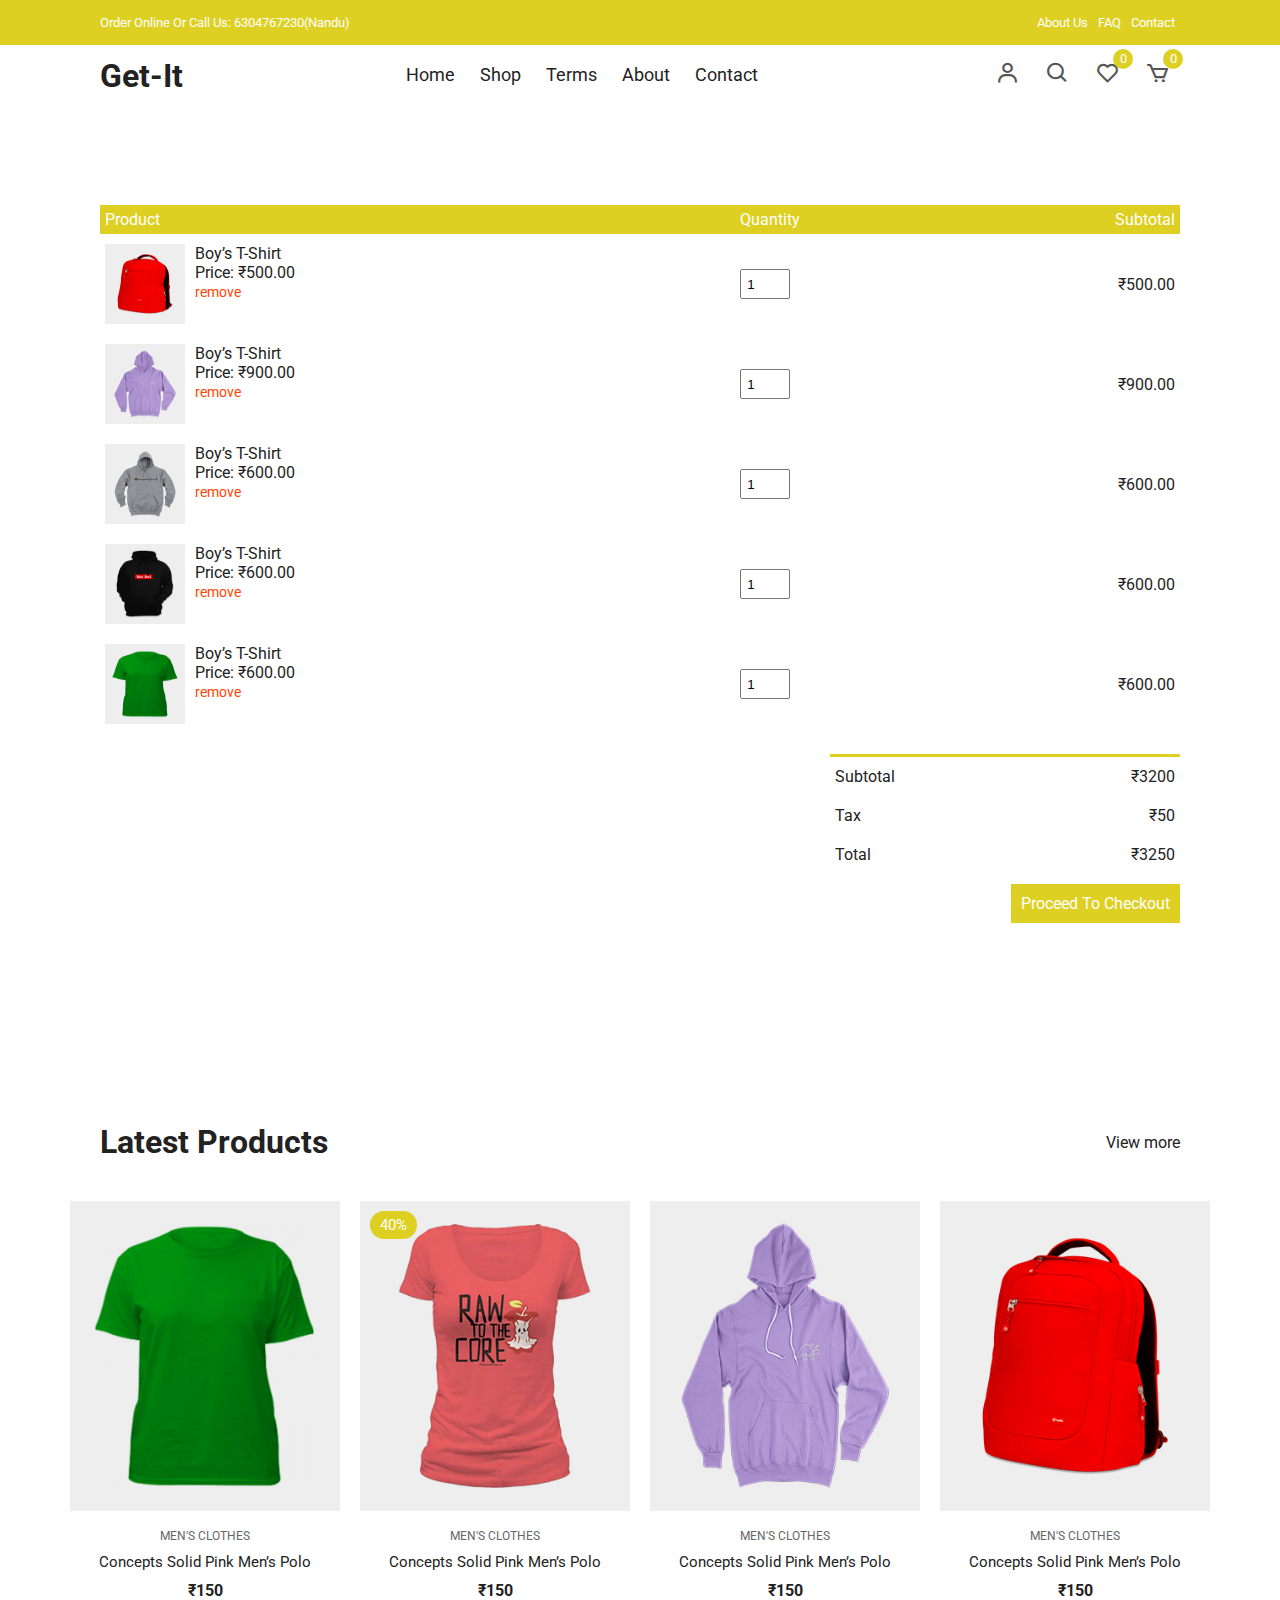
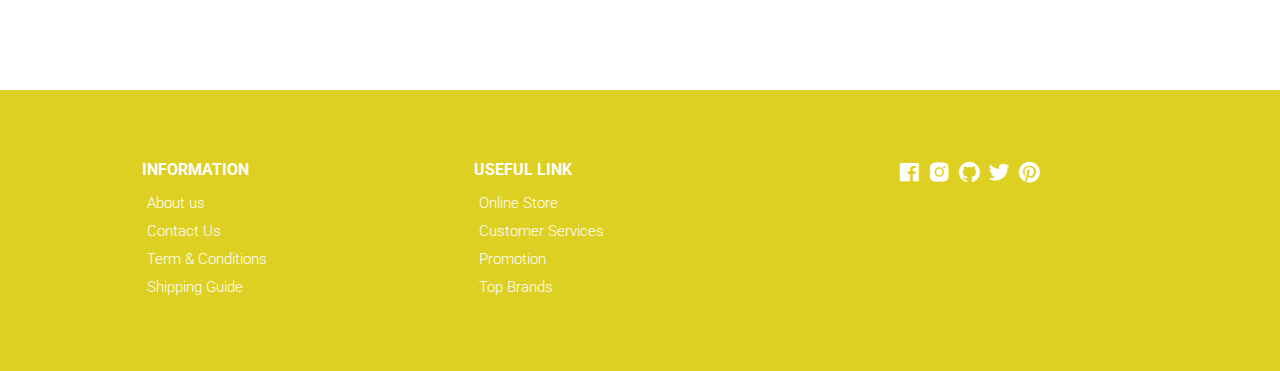
<file: cart.html>
<!DOCTYPE html>
<html lang="en">
  <head>
    <meta charset="UTF-8" />
    <meta name="viewport" content="width=device-width, initial-scale=1.0" />
    <!-- Box icons -->
    <link
      rel="stylesheet"
      href="https://cdn.jsdelivr.net/npm/boxicons@latest/css/boxicons.min.css"
    />
    <!-- Custom StyleSheet -->
    <link rel="stylesheet" href="./css/styles.css" />
    <title>Your Cart</title>
  </head>
  <body>
    <!-- Navigation -->
    <div class="top-nav">
      <div class="container d-flex">
        <p>Order Online Or Call Us: 6304767230(Nandu)</p>
        <ul class="d-flex">
          <li><a href="#">About Us</a></li>
          <li><a href="#">FAQ</a></li>
          <li><a href="#">Contact</a></li>
        </ul>
      </div>
    </div>
    <div class="navigation">
      <div class="nav-center container d-flex">
        <a href="index.html" class="logo"><h1>Get-It</h1></a>

        <ul class="nav-list d-flex">
          <li class="nav-item">
            <a href="/" class="nav-link">Home</a>
          </li>
          <li class="nav-item">
            <a href="product.html" class="nav-link">Shop</a>
          </li>
          <li class="nav-item">
            <a href="#terms" class="nav-link">Terms</a>
          </li>
          <li class="nav-item">
            <a href="#about" class="nav-link">About</a>
          </li>
          <li class="nav-item">
            <a href="#contact" class="nav-link">Contact</a>
          </li>
          <li class="icons d-flex">
            <a href="login.html" class="icon">
              <i class="bx bx-user"></i>
            </a>
            <div class="icon">
              <i class="bx bx-search"></i>
            </div>
            <div class="icon">
              <i class="bx bx-heart"></i>
              <span class="d-flex">0</span>
            </div>
            <a href="cart.html" class="icon">
              <i class="bx bx-cart"></i>
              <span class="d-flex">0</span>
            </a>
          </li>
        </ul>

        <div class="icons d-flex">
          <a href="login.html" class="icon">
            <i class="bx bx-user"></i>
          </a>
          <div class="icon">
            <i class="bx bx-search"></i>
          </div>
          <div class="icon">
            <i class="bx bx-heart"></i>
            <span class="d-flex">0</span>
          </div>
          <a href="cart.html" class="icon">
            <i class="bx bx-cart"></i>
            <span class="d-flex">0</span>
          </a>
        </div>

        <div class="hamburger">
          <i class="bx bx-menu-alt-left"></i>
        </div>
      </div>
    </div>

    <!-- Cart Items -->
    <div class="container cart">
      <table>
        <tr>
          <th>Product</th>
          <th>Quantity</th>
          <th>Subtotal</th>
        </tr>
        <tr>
          <td>
            <div class="cart-info">
              <img src="./images/product-2.jpg" alt="" />
              <div>
                <p>Boy’s T-Shirt</p>
                <span>Price: ₹500.00</span> <br />
                <a href="#">remove</a>
              </div>
            </div>
          </td>
          <td><input type="number" value="1" min="1" /></td>
          <td>₹500.00</td>
        </tr>
        <tr>
          <td>
            <div class="cart-info">
              <img src="./images/product-3.jpg" alt="" />
              <div>
                <p>Boy’s T-Shirt</p>
                <span>Price: ₹900.00</span> <br />
                <a href="#">remove</a>
              </div>
            </div>
          </td>
          <td><input type="number" value="1" min="1" /></td>
          <td>₹900.00</td>
        </tr>
        <tr>
          <td>
            <div class="cart-info">
              <img src="./images/product-4.jpg" alt="" />
              <div>
                <p>Boy’s T-Shirt</p>
                <span>Price: ₹600.00</span> <br />
                <a href="#">remove</a>
              </div>
            </div>
          </td>
          <td><input type="number" value="1" min="1" /></td>
          <td>₹600.00</td>
        </tr>
        <tr>
          <td>
            <div class="cart-info">
              <img src="./images/product-5.jpg" alt="" />
              <div>
                <p>Boy’s T-Shirt</p>
                <span>Price: ₹600.00</span> <br />
                <a href="#">remove</a>
              </div>
            </div>
          </td>
          <td><input type="number" value="1" min="1" /></td>
          <td>₹600.00</td>
        </tr>
        <tr>
          <td>
            <div class="cart-info">
              <img src="./images/product-6.jpg" alt="" />
              <div>
                <p>Boy’s T-Shirt</p>
                <span>Price: ₹600.00</span> <br />
                <a href="#">remove</a>
              </div>
            </div>
          </td>
          <td><input type="number" value="1" min="1" /></td>
          <td>₹600.00</td>
        </tr>
      </table>
      <div class="total-price">
        <table>
          <tr>
            <td>Subtotal</td>
            <td>₹3200</td>
          </tr>
          <tr>
            <td>Tax</td>
            <td>₹50</td>
          </tr>
          <tr>
            <td>Total</td>
            <td>₹3250</td>
          </tr>
        </table>
        <a href="#" class="checkout btn">Proceed To Checkout</a>
      </div>
    </div>

    <!-- Latest Products -->
    <section class="section featured">
      <div class="top container">
        <h1>Latest Products</h1>
        <a href="#" class="view-more">View more</a>
      </div>
      <div class="product-center container">
        <div class="product-item">
          <div class="overlay">
            <a href="" class="product-thumb">
              <img src="./images/product-6.jpg" alt="" />
            </a>
          </div>
          <div class="product-info">
            <span>MEN'S CLOTHES</span>
            <a href="">Concepts Solid Pink Men’s Polo</a>
            <h4>₹150</h4>
          </div>
          <ul class="icons">
            <li><i class="bx bx-heart"></i></li>
            <li><i class="bx bx-search"></i></li>
            <li><i class="bx bx-cart"></i></li>
          </ul>
        </div>
        <div class="product-item">
          <div class="overlay">
            <a href="" class="product-thumb">
              <img src="./images/product-1.jpg" alt="" />
            </a>
            <span class="discount">40%</span>
          </div>
          <div class="product-info">
            <span>MEN'S CLOTHES</span>
            <a href="">Concepts Solid Pink Men’s Polo</a>
            <h4>₹150</h4>
          </div>
          <ul class="icons">
            <li><i class="bx bx-heart"></i></li>
            <li><i class="bx bx-search"></i></li>
            <li><i class="bx bx-cart"></i></li>
          </ul>
        </div>
        <div class="product-item">
          <div class="overlay">
            <a href="" class="product-thumb">
              <img src="./images/product-3.jpg" alt="" />
            </a>
          </div>
          <div class="product-info">
            <span>MEN'S CLOTHES</span>
            <a href="">Concepts Solid Pink Men’s Polo</a>
            <h4>₹150</h4>
          </div>
          <ul class="icons">
            <li><i class="bx bx-heart"></i></li>
            <li><i class="bx bx-search"></i></li>
            <li><i class="bx bx-cart"></i></li>
          </ul>
        </div>
        <div class="product-item">
          <div class="overlay">
            <a href="" class="product-thumb">
              <img src="./images/product-2.jpg" alt="" />
            </a>
          </div>
          <div class="product-info">
            <span>MEN'S CLOTHES</span>
            <a href="">Concepts Solid Pink Men’s Polo</a>
            <h4>₹150</h4>
          </div>
          <ul class="icons">
            <li><i class="bx bx-heart"></i></li>
            <li><i class="bx bx-search"></i></li>
            <li><i class="bx bx-cart"></i></li>
          </ul>
        </div>
      </div>
    </section>

    <!-- Footer -->
    <footer class="footer">
      <div class="row">
        <div class="col d-flex">
          <h4>INFORMATION</h4>
          <a href="">About us</a>
          <a href="">Contact Us</a>
          <a href="">Term & Conditions</a>
          <a href="">Shipping Guide</a>
        </div>
        <div class="col d-flex">
          <h4>USEFUL LINK</h4>
          <a href="">Online Store</a>
          <a href="">Customer Services</a>
          <a href="">Promotion</a>
          <a href="">Top Brands</a>
        </div>
        <div class="col d-flex">
          <span><i class="bx bxl-facebook-square"></i></span>
          <span><i class="bx bxl-instagram-alt"></i></span>
          <span><i class="bx bxl-github"></i></span>
          <span><i class="bx bxl-twitter"></i></span>
          <span><i class="bx bxl-pinterest"></i></span>
        </div>
      </div>
    </footer>

    <!-- Custom Script -->
    <script src="./js/index.js"></script>
  </body>
</html>
</file>
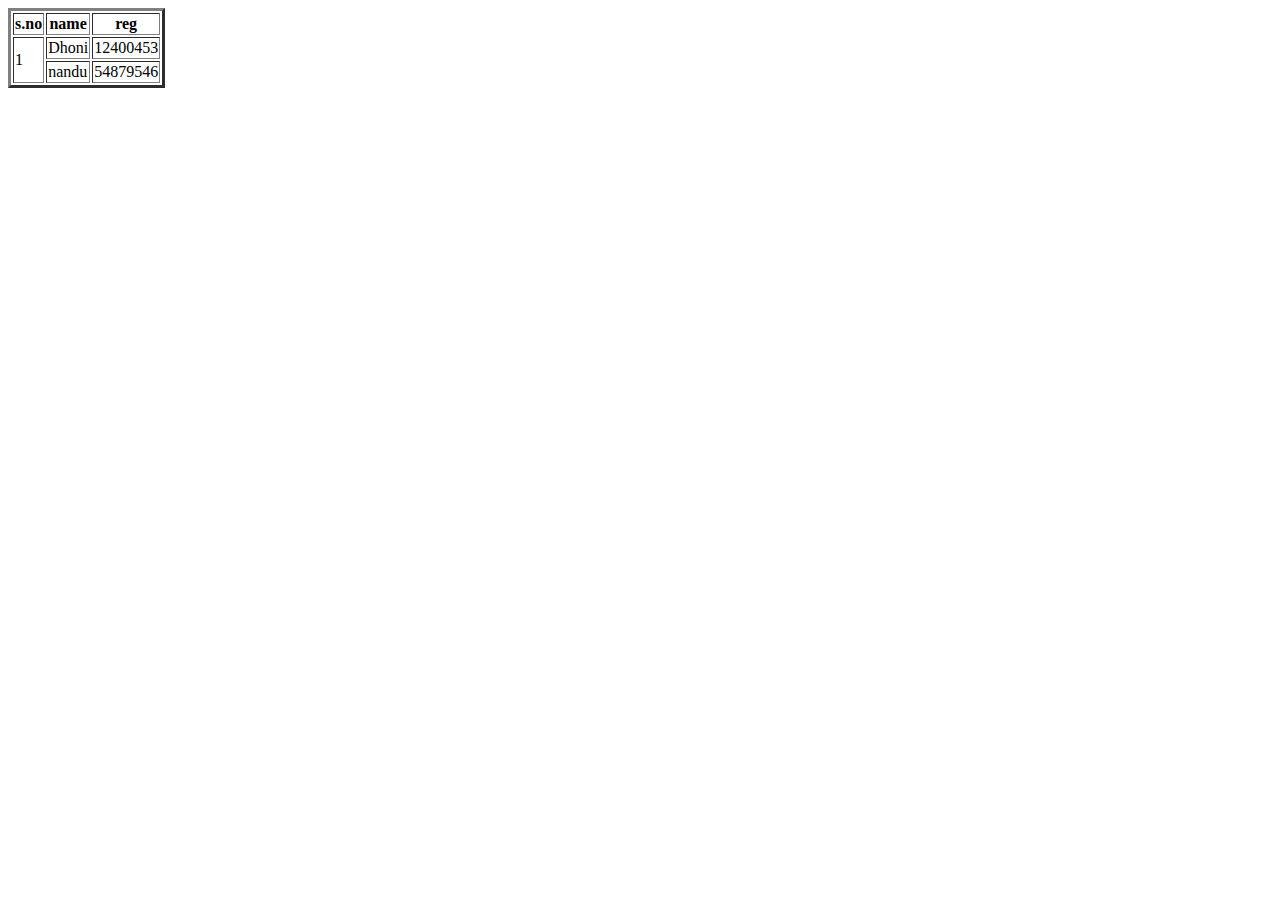
<file: hello.html>
<!DOCTYPE html>
<html lang="en">
<head>
    <meta charset="UTF-8">
    <meta name="viewport" content="width=device-width, initial-scale=1.0">
    <title>Document</title>
</head>
<body>
    <table border="3">
        <tr>
            <th>
                s.no
            </th>
            <th>
                name
            </th>
            <th>
                reg
            </th>
        </tr>
        <tr>
            <td rowspan="2">
                1
            </td>
            <td>
                Dhoni
            </td>
            <td>
                12400453
            </td>
        </tr>
        <tr>
            
            <td>
                nandu
            </td>
            <td>
                54879546
            </td>
        </tr>
    </table>
</body>
</html>
</file>
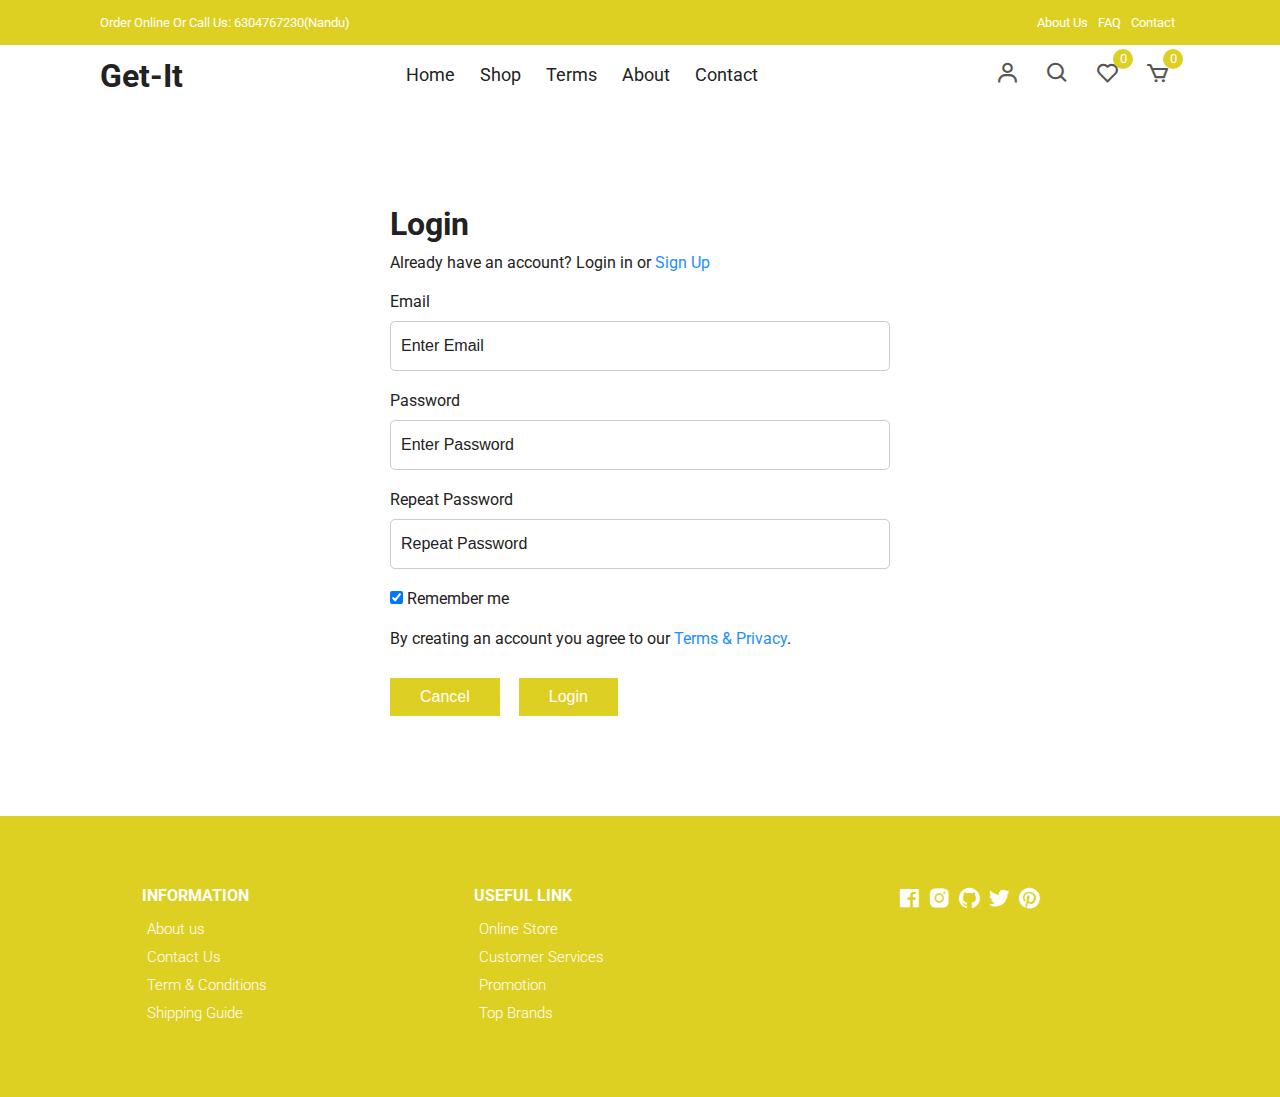
<file: login.html>
<!DOCTYPE html>
<html lang="en">
  <head>
    <meta charset="UTF-8" />
    <meta name="viewport" content="width=device-width, initial-scale=1.0" />
    <!-- Box icons -->
    <link
      rel="stylesheet"
      href="https://cdn.jsdelivr.net/npm/boxicons@latest/css/boxicons.min.css"
    />
    <!-- Custom StyleSheet -->
    <link rel="stylesheet" href="./css/styles.css" />
    <title>Login</title>
  </head>
  <body>
    <!-- Navigation -->
    <div class="top-nav">
      <div class="container d-flex">
        <p>Order Online Or Call Us: 6304767230(Nandu)</p>
        <ul class="d-flex">
          <li><a href="#">About Us</a></li>
          <li><a href="#">FAQ</a></li>
          <li><a href="#">Contact</a></li>
        </ul>
      </div>
    </div>
    <div class="navigation">
      <div class="nav-center container d-flex">
        <a href="index.html" class="logo"><h1>Get-It</h1></a>

        <ul class="nav-list d-flex">
          <li class="nav-item">
            <a href="/" class="nav-link">Home</a>
          </li>
          <li class="nav-item">
            <a href="product.html" class="nav-link">Shop</a>
          </li>
          <li class="nav-item">
            <a href="#terms" class="nav-link">Terms</a>
          </li>
          <li class="nav-item">
            <a href="#about" class="nav-link">About</a>
          </li>
          <li class="nav-item">
            <a href="#contact" class="nav-link">Contact</a>
          </li>
          <li class="icons d-flex">
            <a href="login.html" class="icon">
              <i class="bx bx-user"></i>
            </a>
            <div class="icon">
              <i class="bx bx-search"></i>
            </div>
            <div class="icon">
              <i class="bx bx-heart"></i>
              <span class="d-flex">0</span>
            </div>
            <a href="cart.html" class="icon">
              <i class="bx bx-cart"></i>
              <span class="d-flex">0</span>
            </a>
          </li>
        </ul>

        <div class="icons d-flex">
          <a href="login.html" class="icon">
            <i class="bx bx-user"></i>
          </a>
          <div class="icon">
            <i class="bx bx-search"></i>
          </div>
          <div class="icon">
            <i class="bx bx-heart"></i>
            <span class="d-flex">0</span>
          </div>
          <a href="cart.html" class="icon">
            <i class="bx bx-cart"></i>
            <span class="d-flex">0</span>
          </a>
        </div>

        <div class="hamburger">
          <i class="bx bx-menu-alt-left"></i>
        </div>
      </div>
    </div>
    <!-- Login -->
    <div class="container">
      <div class="login-form">
        <form action="">
          <h1>Login</h1>
          <p>
            Already have an account? Login in or
            <a href="signup.html">Sign Up</a>
          </p>

          <label for="email">Email</label>
          <input type="text" placeholder="Enter Email" name="email" required />

          <label for="psw">Password</label>
          <input
            type="password"
            placeholder="Enter Password"
            name="psw"
            required
          />

          <label for="psw-repeat">Repeat Password</label>
          <input
            type="password"
            placeholder="Repeat Password"
            name="psw-repeat"
            required
          />

          <label>
            <input
              type="checkbox"
              checked="checked"
              name="remember"
              style="margin-bottom: 15px"
            />
            Remember me
          </label>

          <p>
            By creating an account you agree to our
            <a href="#">Terms & Privacy</a>.
          </p>

          <div class="buttons">
            <button type="button" class="cancelbtn">Cancel</button>
            <button type="submit" class="signupbtn">Login</button>
          </div>
        </form>
      </div>
    </div>

    <!-- Footer -->
    <footer class="footer">
      <div class="row">
        <div class="col d-flex">
          <h4>INFORMATION</h4>
          <a href="">About us</a>
          <a href="">Contact Us</a>
          <a href="">Term & Conditions</a>
          <a href="">Shipping Guide</a>
        </div>
        <div class="col d-flex">
          <h4>USEFUL LINK</h4>
          <a href="">Online Store</a>
          <a href="">Customer Services</a>
          <a href="">Promotion</a>
          <a href="">Top Brands</a>
        </div>
        <div class="col d-flex">
          <span><i class="bx bxl-facebook-square"></i></span>
          <span><i class="bx bxl-instagram-alt"></i></span>
          <span><i class="bx bxl-github"></i></span>
          <span><i class="bx bxl-twitter"></i></span>
          <span><i class="bx bxl-pinterest"></i></span>
        </div>
      </div>
    </footer>

    <!-- Custom Script -->
    <script src="./js/index.js"></script>
  </body>
</html>
</file>
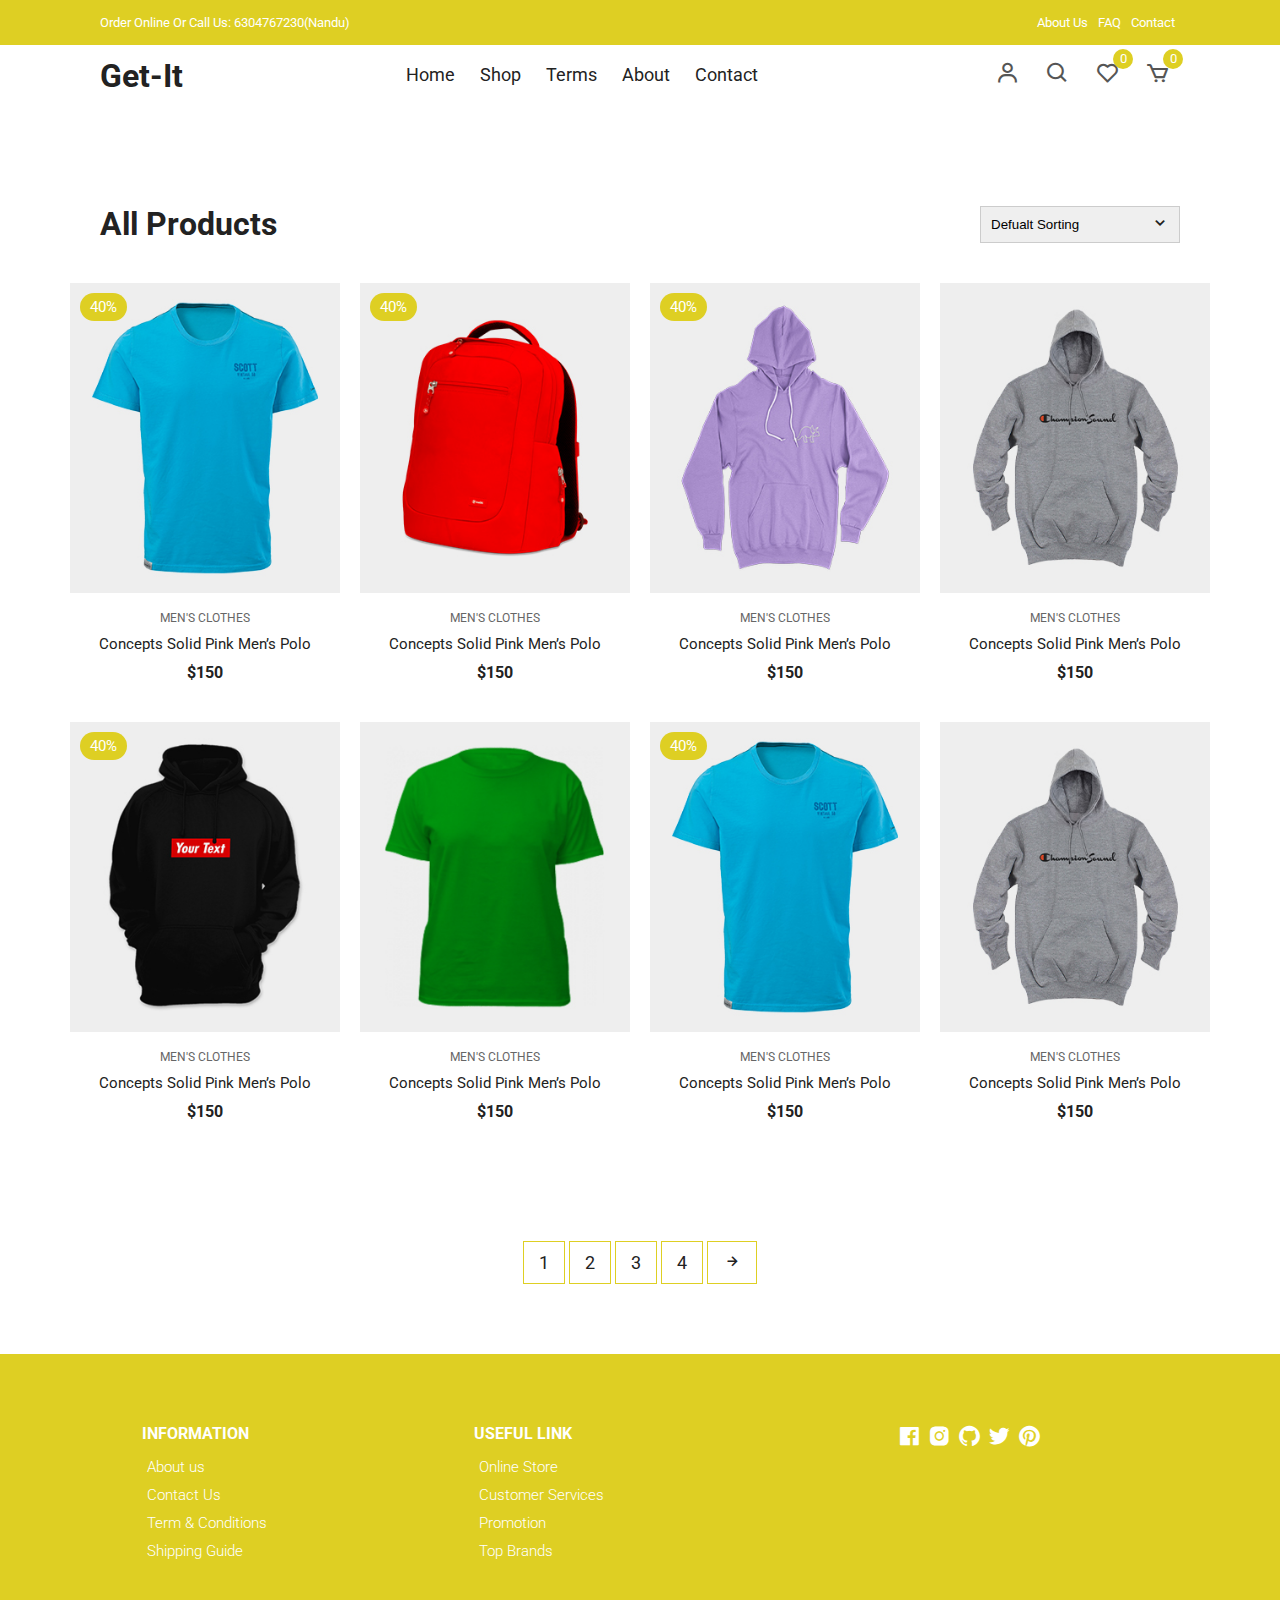
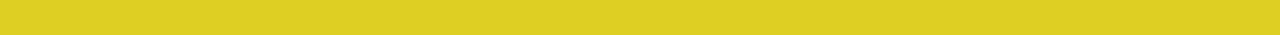
<file: product.html>
<!DOCTYPE html>
<html lang="en">
  <head>
    <meta charset="UTF-8" />
    <meta name="viewport" content="width=device-width, initial-scale=1.0" />
    <!-- Box icons -->
    <link
      rel="stylesheet"
      href="https://cdn.jsdelivr.net/npm/boxicons@latest/css/boxicons.min.css"
    />
    <!-- Custom StyleSheet -->
    <link rel="stylesheet" href="./css/styles.css" />
    <title>Boy’s T-Shirt</title>
  </head>

  <body>
    <!-- Navigation -->
    <div class="top-nav">
      <div class="container d-flex">
        <p>Order Online Or Call Us: 6304767230(Nandu)</p>
        <ul class="d-flex">
          <li><a href="#">About Us</a></li>
          <li><a href="#">FAQ</a></li>
          <li><a href="#">Contact</a></li>
        </ul>
      </div>
    </div>
    <div class="navigation">
      <div class="nav-center container d-flex">
        <a href="index.html" class="logo"><h1>Get-It</h1></a>

        <ul class="nav-list d-flex">
          <li class="nav-item">
            <a href="/" class="nav-link">Home</a>
          </li>
          <li class="nav-item">
            <a href="product.html" class="nav-link">Shop</a>
          </li>
          <li class="nav-item">
            <a href="#terms" class="nav-link">Terms</a>
          </li>
          <li class="nav-item">
            <a href="#about" class="nav-link">About</a>
          </li>
          <li class="nav-item">
            <a href="#contact" class="nav-link">Contact</a>
          </li>
          <li class="icons d-flex">
            <a href="login.html" class="icon">
              <i class="bx bx-user"></i>
            </a>
            <div class="icon">
              <i class="bx bx-search"></i>
            </div>
            <div class="icon">
              <i class="bx bx-heart"></i>
              <span class="d-flex">0</span>
            </div>
            <a href="cart.html" class="icon">
              <i class="bx bx-cart"></i>
              <span class="d-flex">0</span>
            </a>
          </li>
        </ul>

        <div class="icons d-flex">
          <a href="login.html" class="icon">
            <i class="bx bx-user"></i>
          </a>
          <div class="icon">
            <i class="bx bx-search"></i>
          </div>
          <div class="icon">
            <i class="bx bx-heart"></i>
            <span class="d-flex">0</span>
          </div>
          <a href="cart.html" class="icon">
            <i class="bx bx-cart"></i>
            <span class="d-flex">0</span>
          </a>
        </div>

        <div class="hamburger">
          <i class="bx bx-menu-alt-left"></i>
        </div>
      </div>
    </div>

    <!-- All Products -->
    <section class="section all-products" id="products">
      <div class="top container">
        <h1>All Products</h1>
        <form>
          <select>
            <option value="1">Defualt Sorting</option>
            <option value="2">Sort By Price</option>
            <option value="3">Sort By Popularity</option>
            <option value="4">Sort By Sale</option>
            <option value="5">Sort By Rating</option>
          </select>
          <span><i class="bx bx-chevron-down"></i></span>
        </form>
      </div>
      <div class="product-center container">
        <div class="product-item">
          <div class="overlay">
            <a href="productDetails.html" class="product-thumb">
              <img src="./images/product-7.jpg" alt="" />
            </a>
            <span class="discount">40%</span>
          </div>
          <div class="product-info">
            <span>MEN'S CLOTHES</span>
            <a href="productDetails.html">Concepts Solid Pink Men’s Polo</a>
            <h4>$150</h4>
          </div>
          <ul class="icons">
            <li><i class="bx bx-heart"></i></li>
            <li><i class="bx bx-search"></i></li>
            <li><i class="bx bx-cart"></i></li>
          </ul>
        </div>
        <div class="product-item">
          <div class="overlay">
            <a href="" class="product-thumb">
              <img src="./images/product-2.jpg" alt="" />
            </a>
            <span class="discount">40%</span>
          </div>
          <div class="product-info">
            <span>MEN'S CLOTHES</span>
            <a href="">Concepts Solid Pink Men’s Polo</a>
            <h4>$150</h4>
          </div>
          <ul class="icons">
            <li><i class="bx bx-heart"></i></li>
            <li><i class="bx bx-search"></i></li>
            <li><i class="bx bx-cart"></i></li>
          </ul>
        </div>
        <div class="product-item">
          <div class="overlay">
            <a href="" class="product-thumb">
              <img src="./images/product-3.jpg" alt="" />
            </a>
            <span class="discount">40%</span>
          </div>
          <div class="product-info">
            <span>MEN'S CLOTHES</span>
            <a href="">Concepts Solid Pink Men’s Polo</a>
            <h4>$150</h4>
          </div>
          <ul class="icons">
            <li><i class="bx bx-heart"></i></li>
            <li><i class="bx bx-search"></i></li>
            <li><i class="bx bx-cart"></i></li>
          </ul>
        </div>
        <div class="product-item">
          <div class="overlay">
            <a href="" class="product-thumb">
              <img src="./images/product-4.jpg" alt="" />
            </a>
          </div>
          <div class="product-info">
            <span>MEN'S CLOTHES</span>
            <a href="">Concepts Solid Pink Men’s Polo</a>
            <h4>$150</h4>
          </div>
          <ul class="icons">
            <li><i class="bx bx-heart"></i></li>
            <li><i class="bx bx-search"></i></li>
            <li><i class="bx bx-cart"></i></li>
          </ul>
        </div>
        <div class="product-item">
          <div class="overlay">
            <a href="" class="product-thumb">
              <img src="./images/product-5.jpg" alt="" />
            </a>
            <span class="discount">40%</span>
          </div>
          <div class="product-info">
            <span>MEN'S CLOTHES</span>
            <a href="">Concepts Solid Pink Men’s Polo</a>
            <h4>$150</h4>
          </div>
          <ul class="icons">
            <li><i class="bx bx-heart"></i></li>
            <li><i class="bx bx-search"></i></li>
            <li><i class="bx bx-cart"></i></li>
          </ul>
        </div>
        <div class="product-item">
          <div class="overlay">
            <a href="" class="product-thumb">
              <img src="./images/product-6.jpg" alt="" />
            </a>
          </div>
          <div class="product-info">
            <span>MEN'S CLOTHES</span>
            <a href="">Concepts Solid Pink Men’s Polo</a>
            <h4>$150</h4>
          </div>
          <ul class="icons">
            <li><i class="bx bx-heart"></i></li>
            <li><i class="bx bx-search"></i></li>
            <li><i class="bx bx-cart"></i></li>
          </ul>
        </div>
        <div class="product-item">
          <div class="overlay">
            <a href="" class="product-thumb">
              <img src="./images/product-7.jpg" alt="" />
            </a>
            <span class="discount">40%</span>
          </div>
          <div class="product-info">
            <span>MEN'S CLOTHES</span>
            <a href="">Concepts Solid Pink Men’s Polo</a>
            <h4>$150</h4>
          </div>
          <ul class="icons">
            <li><i class="bx bx-heart"></i></li>
            <li><i class="bx bx-search"></i></li>
            <li><i class="bx bx-cart"></i></li>
          </ul>
        </div>
        <div class="product-item">
          <div class="overlay">
            <a href="" class="product-thumb">
              <img src="./images/product-4.jpg" alt="" />
            </a>
          </div>
          <div class="product-info">
            <span>MEN'S CLOTHES</span>
            <a href="">Concepts Solid Pink Men’s Polo</a>
            <h4>$150</h4>
          </div>
          <ul class="icons">
            <li><i class="bx bx-heart"></i></li>
            <li><i class="bx bx-search"></i></li>
            <li><i class="bx bx-cart"></i></li>
          </ul>
        </div>
      </div>
    </section>
    <section class="pagination">
      <div class="container">
        <span>1</span> <span>2</span> <span>3</span> <span>4</span>
        <span><i class="bx bx-right-arrow-alt"></i></span>
      </div>
    </section>
    <!-- Footer -->
    <footer class="footer">
      <div class="row">
        <div class="col d-flex">
          <h4>INFORMATION</h4>
          <a href="">About us</a>
          <a href="">Contact Us</a>
          <a href="">Term & Conditions</a>
          <a href="">Shipping Guide</a>
        </div>
        <div class="col d-flex">
          <h4>USEFUL LINK</h4>
          <a href="">Online Store</a>
          <a href="">Customer Services</a>
          <a href="">Promotion</a>
          <a href="">Top Brands</a>
        </div>
        <div class="col d-flex">
          <span><i class="bx bxl-facebook-square"></i></span>
          <span><i class="bx bxl-instagram-alt"></i></span>
          <span><i class="bx bxl-github"></i></span>
          <span><i class="bx bxl-twitter"></i></span>
          <span><i class="bx bxl-pinterest"></i></span>
        </div>
      </div>
    </footer>
    <!-- Custom Script -->
    <script src="./js/index.js"></script>
  </body>
</html>
</file>
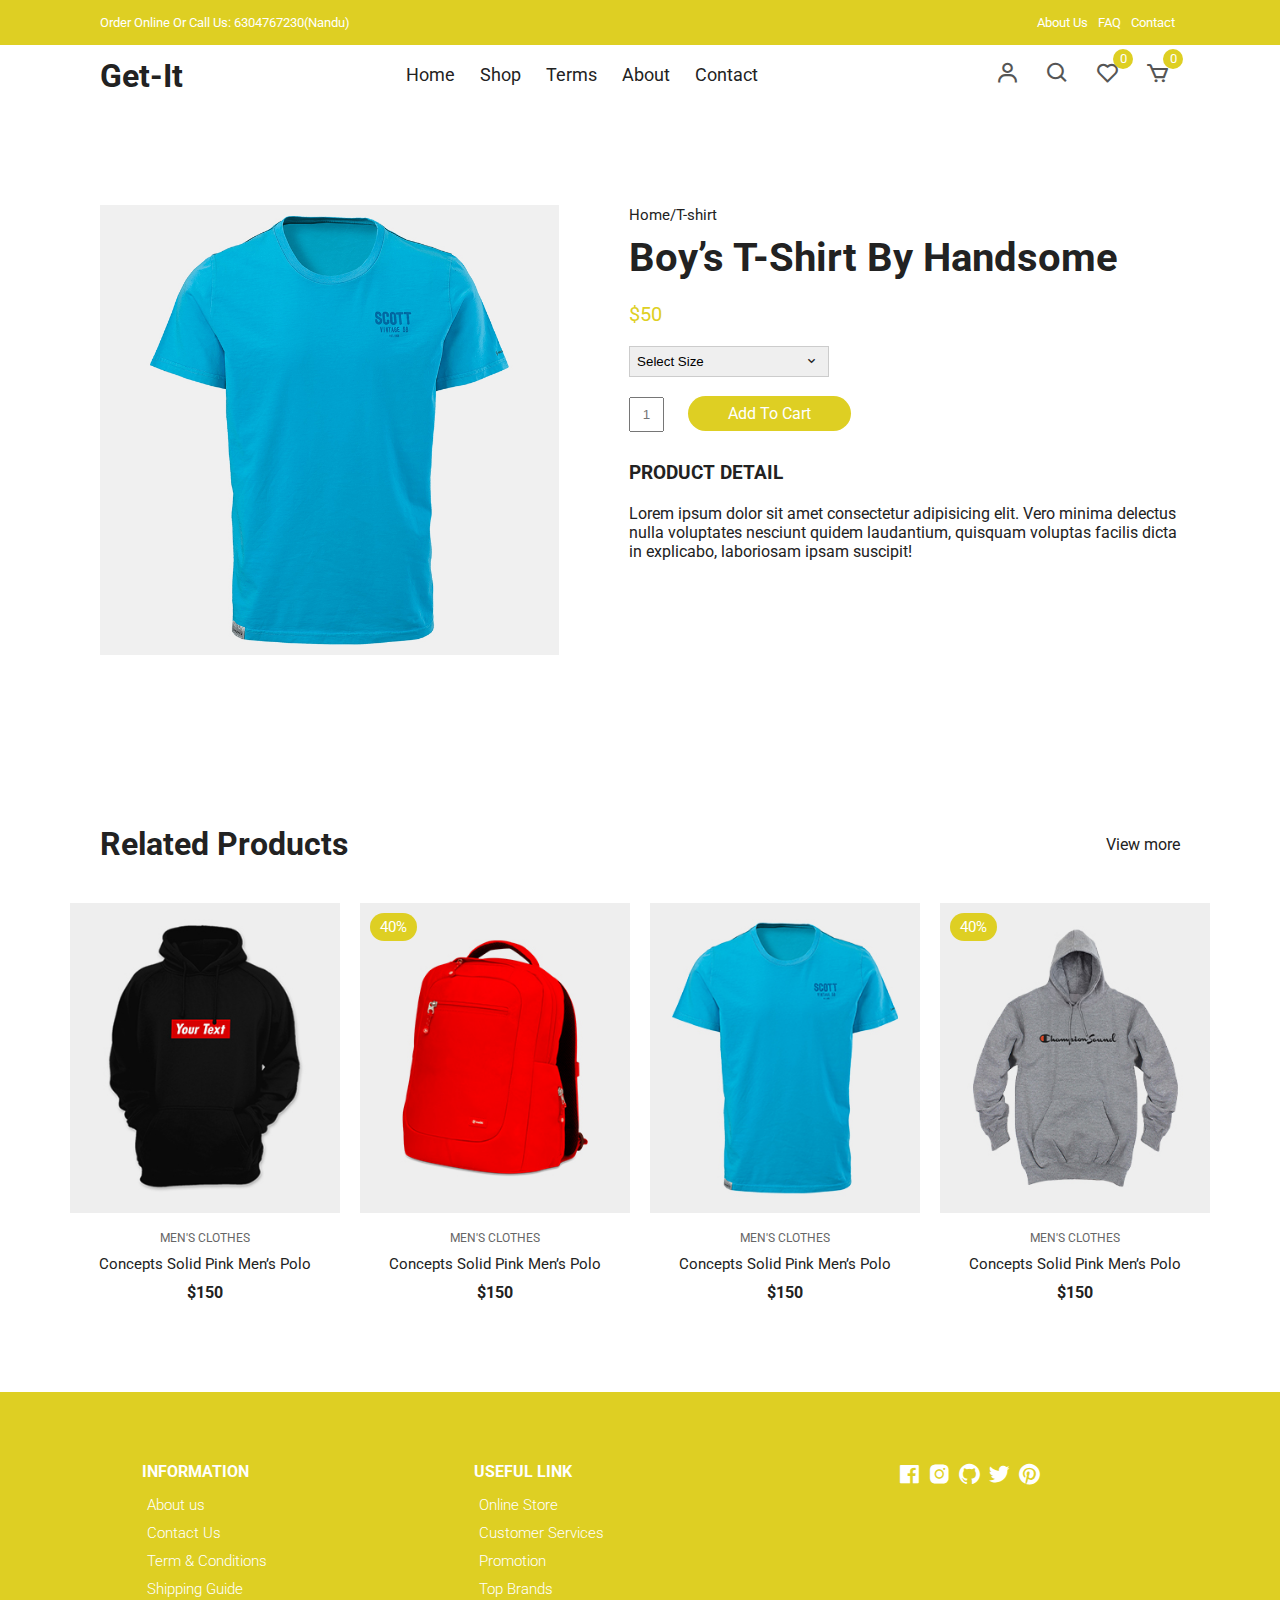
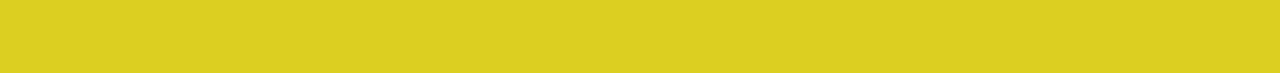
<file: productDetails.html>
<!DOCTYPE html>
<html lang="en">
  <head>
    <meta charset="UTF-8" />
    <meta name="viewport" content="width=device-width, initial-scale=1.0" />
    <!-- Box icons -->
    <link
      rel="stylesheet"
      href="https://cdn.jsdelivr.net/npm/boxicons@latest/css/boxicons.min.css"
    />
    <!-- Custom StyleSheet -->
    <link rel="stylesheet" href="./css/styles.css" />
    <title>Boy’s T-Shirt - Codevo</title>
  </head>

  <body>
    <!-- Navigation -->
    <div class="top-nav">
      <div class="container d-flex">
        <p>Order Online Or Call Us: 6304767230(Nandu)</p>
        <ul class="d-flex">
          <li><a href="#">About Us</a></li>
          <li><a href="#">FAQ</a></li>
          <li><a href="#">Contact</a></li>
        </ul>
      </div>
    </div>
    <div class="navigation">
      <div class="nav-center container d-flex">
        <a href="index.html" class="logo"><h1>Get-It</h1></a>

        <ul class="nav-list d-flex">
          <li class="nav-item">
            <a href="/" class="nav-link">Home</a>
          </li>
          <li class="nav-item">
            <a href="product.html" class="nav-link">Shop</a>
          </li>
          <li class="nav-item">
            <a href="#terms" class="nav-link">Terms</a>
          </li>
          <li class="nav-item">
            <a href="#about" class="nav-link">About</a>
          </li>
          <li class="nav-item">
            <a href="#contact" class="nav-link">Contact</a>
          </li>
          <li class="icons d-flex">
            <a href="login.html" class="icon">
              <i class="bx bx-user"></i>
            </a>
            <div class="icon">
              <i class="bx bx-search"></i>
            </div>
            <div class="icon">
              <i class="bx bx-heart"></i>
              <span class="d-flex">0</span>
            </div>
            <a href="cart.html" class="icon">
              <i class="bx bx-cart"></i>
              <span class="d-flex">0</span>
            </a>
          </li>
        </ul>

        <div class="icons d-flex">
          <a href="login.html" class="icon">
            <i class="bx bx-user"></i>
          </a>
          <div class="icon">
            <i class="bx bx-search"></i>
          </div>
          <div class="icon">
            <i class="bx bx-heart"></i>
            <span class="d-flex">0</span>
          </div>
          <a href="cart.html" class="icon">
            <i class="bx bx-cart"></i>
            <span class="d-flex">0</span>
          </a>
        </div>

        <div class="hamburger">
          <i class="bx bx-menu-alt-left"></i>
        </div>
      </div>
    </div>

    <!-- Product Details -->
    <section class="section product-detail">
      <div class="details container">
        <div class="left image-container">
          <div class="main">
            <img src="./images/product-8.jpg" id="zoom" alt="" />
          </div>
        </div>
        <div class="right">
          <span>Home/T-shirt</span>
          <h1>Boy’s T-Shirt By Handsome</h1>
          <div class="price">$50</div>
          <form>
            <div>
              <select>
                <option value="Select Size" selected disabled>
                  Select Size
                </option>
                <option value="1">32</option>
                <option value="2">42</option>
                <option value="3">52</option>
                <option value="4">62</option>
              </select>
              <span><i class="bx bx-chevron-down"></i></span>
            </div>
          </form>
          <form class="form">
            <input type="text" placeholder="1" />
            <a href="cart.html" class="addCart">Add To Cart</a>
          </form>
          <h3>Product Detail</h3>
          <p>
            Lorem ipsum dolor sit amet consectetur adipisicing elit. Vero minima
            delectus nulla voluptates nesciunt quidem laudantium, quisquam
            voluptas facilis dicta in explicabo, laboriosam ipsam suscipit!
          </p>
        </div>
      </div>
    </section>

    <!-- Related -->
    <section class="section featured">
      <div class="top container">
        <h1>Related Products</h1>
        <a href="#" class="view-more">View more</a>
      </div>
      <div class="product-center container">
        <div class="product-item">
          <div class="overlay">
            <a href="" class="product-thumb">
              <img src="./images/product-5.jpg" alt="" />
            </a>
          </div>
          <div class="product-info">
            <span>MEN'S CLOTHES</span>
            <a href="">Concepts Solid Pink Men’s Polo</a>
            <h4>$150</h4>
          </div>
          <ul class="icons">
            <li><i class="bx bx-heart"></i></li>
            <li><i class="bx bx-search"></i></li>
            <li><i class="bx bx-cart"></i></li>
          </ul>
        </div>
        <div class="product-item">
          <div class="overlay">
            <a href="" class="product-thumb">
              <img src="./images/product-2.jpg" alt="" />
            </a>
            <span class="discount">40%</span>
          </div>
          <div class="product-info">
            <span>MEN'S CLOTHES</span>
            <a href="">Concepts Solid Pink Men’s Polo</a>
            <h4>$150</h4>
          </div>
          <ul class="icons">
            <li><i class="bx bx-heart"></i></li>
            <li><i class="bx bx-search"></i></li>
            <li><i class="bx bx-cart"></i></li>
          </ul>
        </div>
        <div class="product-item">
          <div class="overlay">
            <a href="" class="product-thumb">
              <img src="./images/product-7.jpg" alt="" />
            </a>
          </div>
          <div class="product-info">
            <span>MEN'S CLOTHES</span>
            <a href="">Concepts Solid Pink Men’s Polo</a>
            <h4>$150</h4>
          </div>
          <ul class="icons">
            <li><i class="bx bx-heart"></i></li>
            <li><i class="bx bx-search"></i></li>
            <li><i class="bx bx-cart"></i></li>
          </ul>
        </div>
        <div class="product-item">
          <div class="overlay">
            <a href="" class="product-thumb">
              <img src="./images/product-4.jpg" alt="" />
            </a>
            <span class="discount">40%</span>
          </div>
          <div class="product-info">
            <span>MEN'S CLOTHES</span>
            <a href="">Concepts Solid Pink Men’s Polo</a>
            <h4>$150</h4>
          </div>
          <ul class="icons">
            <li><i class="bx bx-heart"></i></li>
            <li><i class="bx bx-search"></i></li>
            <li><i class="bx bx-cart"></i></li>
          </ul>
        </div>
      </div>
    </section>
    <!-- Footer -->
    <footer class="footer">
      <div class="row">
        <div class="col d-flex">
          <h4>INFORMATION</h4>
          <a href="">About us</a>
          <a href="">Contact Us</a>
          <a href="">Term & Conditions</a>
          <a href="">Shipping Guide</a>
        </div>
        <div class="col d-flex">
          <h4>USEFUL LINK</h4>
          <a href="">Online Store</a>
          <a href="">Customer Services</a>
          <a href="">Promotion</a>
          <a href="">Top Brands</a>
        </div>
        <div class="col d-flex">
          <span><i class="bx bxl-facebook-square"></i></span>
          <span><i class="bx bxl-instagram-alt"></i></span>
          <span><i class="bx bxl-github"></i></span>
          <span><i class="bx bxl-twitter"></i></span>
          <span><i class="bx bxl-pinterest"></i></span>
        </div>
      </div>
    </footer>
    <!-- Custom Script -->
    <script src="./js/index.js"></script>
    <script
      src="https://code.jquery.com/jquery-3.4.0.min.js"
      integrity="sha384-JUMjoW8OzDJw4oFpWIB2Bu/c6768ObEthBMVSiIx4ruBIEdyNSUQAjJNFqT5pnJ6"
      crossorigin="anonymous"
    ></script>
    <script src="./js/zoomsl.min.js"></script>
    <script>
      $(function () {
        console.log("hello");
        $("#zoom").imagezoomsl({
          zoomrange: [4, 4],
        });
      });
    </script>
  </body>
</html>
</file>
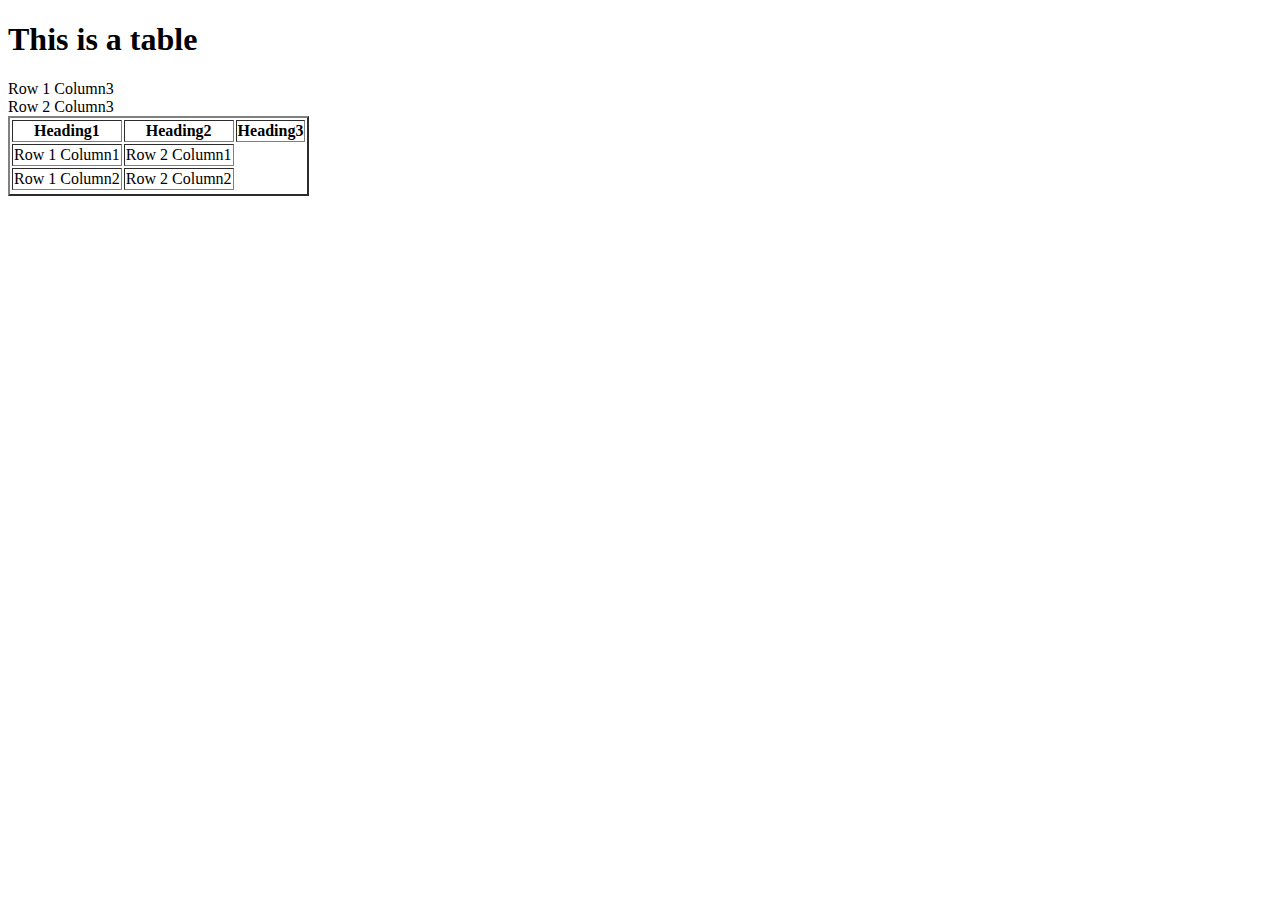
<file: rr.html>
<!DOCTYPE html>
<html lang="en">
<head>
    <meta charset="UTF-8">
    <meta name="viewport" content="width=device-width, initial-scale=1.0">
    <title>Document</title>
</head>
<body>
    <h1>This is a table</h1>
    <table border="2">
        <tr>
            <th>
                Heading1
            </th>
            <th>
                Heading2
            </th>
            <th>
                Heading3
            </th>
        </tr>

        <tr>
            <td>
                Row 1 Column1
            </td>
            <td>
                Row 2 Column1
            </td>
        </tr>

        <tr>
            <td>
                Row 1 Column2
            </td>
            <td>
                Row 2 Column2
            </td>
        </tr>
         
        <tr>
            <div>
                Row 1 Column3
            </div>
            <div>
                Row 2 Column3
            </div>
        </tr>
         
        
    </table>
</body>
</html>
</file>
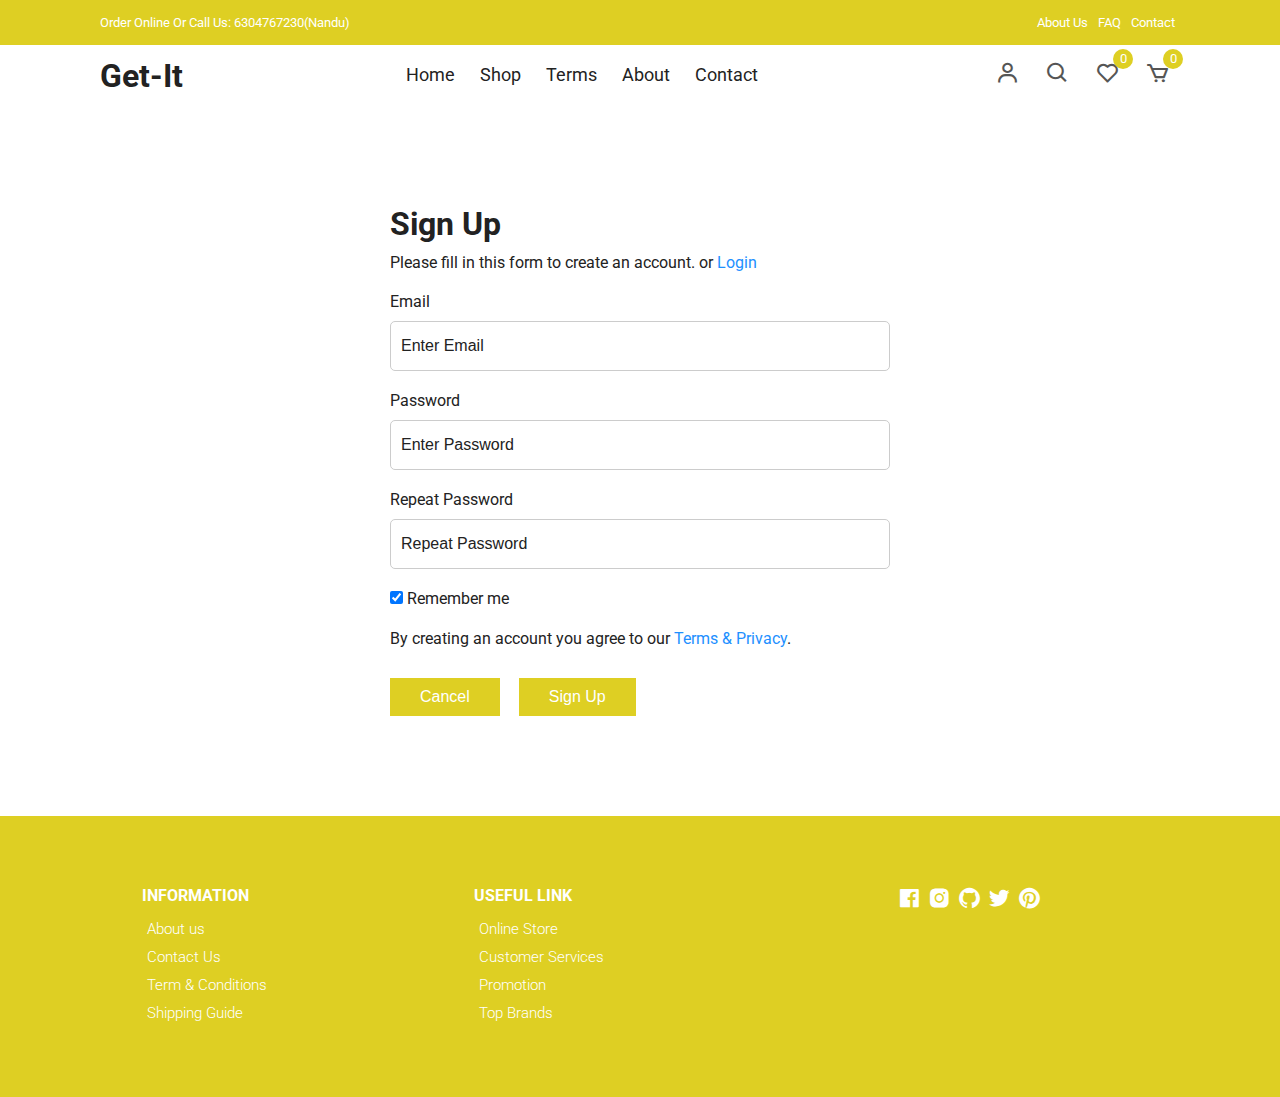
<file: signup.html>
<!DOCTYPE html>
<html lang="en">
  <head>
    <meta charset="UTF-8" />
    <meta name="viewport" content="width=device-width, initial-scale=1.0" />
    <!-- Box icons -->
    <link
      rel="stylesheet"
      href="https://cdn.jsdelivr.net/npm/boxicons@latest/css/boxicons.min.css"
    />
    <!-- Custom StyleSheet -->
    <link rel="stylesheet" href="./css/styles.css" />
    <title>Sign Up</title>
  </head>
  <body>
    <!-- Navigation -->
    <div class="top-nav">
      <div class="container d-flex">
        <p>Order Online Or Call Us: 6304767230(Nandu)</p>
        <ul class="d-flex">
          <li><a href="#">About Us</a></li>
          <li><a href="#">FAQ</a></li>
          <li><a href="#">Contact</a></li>
        </ul>
      </div>
    </div>
    <div class="navigation">
      <div class="nav-center container d-flex">
        <a href="index.html" class="logo"><h1>Get-It</h1></a>

        <ul class="nav-list d-flex">
          <li class="nav-item">
            <a href="/" class="nav-link">Home</a>
          </li>
          <li class="nav-item">
            <a href="product.html" class="nav-link">Shop</a>
          </li>
          <li class="nav-item">
            <a href="#terms" class="nav-link">Terms</a>
          </li>
          <li class="nav-item">
            <a href="#about" class="nav-link">About</a>
          </li>
          <li class="nav-item">
            <a href="#contact" class="nav-link">Contact</a>
          </li>
          <li class="icons d-flex">
            <a href="login.html" class="icon">
              <i class="bx bx-user"></i>
            </a>
            <div class="icon">
              <i class="bx bx-search"></i>
            </div>
            <div class="icon">
              <i class="bx bx-heart"></i>
              <span class="d-flex">0</span>
            </div>
            <a href="cart.html" class="icon">
              <i class="bx bx-cart"></i>
              <span class="d-flex">0</span>
            </a>
          </li>
        </ul>

        <div class="icons d-flex">
          <a href="login.html" class="icon">
            <i class="bx bx-user"></i>
          </a>
          <div class="icon">
            <i class="bx bx-search"></i>
          </div>
          <div class="icon">
            <i class="bx bx-heart"></i>
            <span class="d-flex">0</span>
          </div>
          <a href="cart.html" class="icon">
            <i class="bx bx-cart"></i>
            <span class="d-flex">0</span>
          </a>
        </div>

        <div class="hamburger">
          <i class="bx bx-menu-alt-left"></i>
        </div>
      </div>
    </div>
    <!-- Login -->
    <div class="container">
      <div class="login-form">
        <form action="">
          <h1>Sign Up</h1>
          <p>
            Please fill in this form to create an account. or
            <a href="login.html">Login</a>
          </p>

          <label for="email">Email</label>
          <input type="text" placeholder="Enter Email" name="email" required />

          <label for="psw">Password</label>
          <input
            type="password"
            placeholder="Enter Password"
            name="psw"
            required
          />

          <label for="psw-repeat">Repeat Password</label>
          <input
            type="password"
            placeholder="Repeat Password"
            name="psw-repeat"
            required
          />

          <label>
            <input
              type="checkbox"
              checked="checked"
              name="remember"
              style="margin-bottom: 15px"
            />
            Remember me
          </label>

          <p>
            By creating an account you agree to our
            <a href="#">Terms & Privacy</a>.
          </p>

          <div class="buttons">
            <button type="button" class="cancelbtn">Cancel</button>
            <button type="submit" class="signupbtn">Sign Up</button>
          </div>
        </form>
      </div>
    </div>

    <!-- Footer -->
    <footer class="footer">
      <div class="row">
        <div class="col d-flex">
          <h4>INFORMATION</h4>
          <a href="">About us</a>
          <a href="">Contact Us</a>
          <a href="">Term & Conditions</a>
          <a href="">Shipping Guide</a>
        </div>
        <div class="col d-flex">
          <h4>USEFUL LINK</h4>
          <a href="">Online Store</a>
          <a href="">Customer Services</a>
          <a href="">Promotion</a>
          <a href="">Top Brands</a>
        </div>
        <div class="col d-flex">
          <span><i class="bx bxl-facebook-square"></i></span>
          <span><i class="bx bxl-instagram-alt"></i></span>
          <span><i class="bx bxl-github"></i></span>
          <span><i class="bx bxl-twitter"></i></span>
          <span><i class="bx bxl-pinterest"></i></span>
        </div>
      </div>
    </footer>

    <!-- Custom Script -->
    <script src="./js/index.js"></script>
  </body>
</html>
</file>
<file: css/styles.css>
/* Fonts */
@import url('https://fonts.googleapis.com/css2?family=Roboto:wght@100;300;400;500;700&display=swap');

/* Color Variables */
:root {
  --white: #fff;
  --black: #222;
  --green: #decf23;
  --grey1: #f0f0f0;
  --grey2: #e9d7d3;
}

/* Basic Reset */
*,
*::before,
*::after {
  margin: 0;
  padding: 0;
  box-sizing: inherit;
}

html {
  box-sizing: border-box;
  font-size: 62.5%;
}

body {
  font-family: 'Roboto', sans-serif;
  font-size: 1.6rem;
  background-color: var(--white);
  color: var(--black);
  font-weight: 400;
  font-style: normal;
}

a {
  text-decoration: none;
  color: var(--black);
}

li {
  list-style: none;
}

.container {
  max-width: 114rem;
  margin: 0 auto;
  padding: 0 3rem;
}

.d-flex {
  display: flex;
  align-items: center;
}

/* 
=================
Header
=================
*/

.header {
  position: relative;
  min-height: 100vh;
  overflow-x: hidden;
}

.top-nav {
  background-color: var(--green);
  font-size: 1.3rem;
  color: var(--white);
}

.top-nav div {
  justify-content: space-between;
  height: 4.5rem;
}

.top-nav a {
  color: var(--white);
  padding: 0 0.5rem;
}

/* 
=================
Navigation
=================
*/
.navigation {
  height: 6rem;
  line-height: 6rem;
}

.nav-center {
  justify-content: space-between;
}

.nav-list .icons {
  display: none;
}

.nav-center .nav-item:not(:last-child) {
  margin-right: 0.5rem;
}

.nav-center .nav-link {
  font-size: 1.8rem;
  padding: 1rem;
}

.nav-center .nav-link:hover {
  color: var(--green);
}

.nav-center .hamburger {
  display: none;
  font-size: 2.3rem;
  color: var(--black);
  cursor: pointer;
}

/* Icons */

.icon {
  cursor: pointer;
  font-size: 2.5rem;
  padding: 0 1rem;
  color: #555;
  position: relative;
}

.icon:not(:last-child) {
  margin-right: 0.5rem;
}

.icon span {
  position: absolute;
  top: 3px;
  right: -3px;
  background-color: var(--green);
  color: var(--white);
  border-radius: 50%;
  font-size: 1.3rem;
  height: 2rem;
  width: 2rem;
  justify-content: center;
}

@media only screen and (max-width: 768px) {
  .nav-list {
    position: fixed;
    top: 12%;
    left: -35rem;
    flex-direction: column;
    align-items: flex-start;
    box-shadow: 5px 5px 10px rgba(0, 0, 0, 0.2);
    background-color: white;
    height: 100%;
    width: 0%;
    max-width: 35rem;
    z-index: 100;
    transition: all 300ms ease-in-out;
  }

  .nav-list.open {
    left: 0;
    width: 100%;
  }

  .nav-list .nav-item {
    margin: 0 0 1rem 0;
    width: 100%;
  }

  .nav-list .nav-link {
    font-size: 2rem;
    color: var(--black);
  }

  .nav-center .hamburger {
    display: block;
    color: var(--black);
    font-size: 3rem;
  }

  .icons {
    display: none;
  }

  .nav-list .icons {
    display: flex;
  }

  .top-nav ul {
    display: none;
  }

  .top-nav div {
    justify-content: center;
    height: 3rem;
  }
}

/* 
=================
Hero Area
=================
*/

.hero,
.hero .glide__slides {
  background-color: var(--grey2);
  position: relative;
  height: calc(100vh - 6rem);
  margin: 0 4rem;
  overflow: hidden;
}

.hero .center {
  display: flex;
  align-items: center;
  justify-content: center;
  position: relative;
  height: 100%;
  padding-top: 3rem;
}

.hero .left {
  position: absolute;
  top: 0%;
  left: 25rem;
  opacity: 0;
  transition: all 1000ms ease-in-out;
}

.hero .left h1 {
  font-size: 5rem;
  margin: 1rem 0;
}

.hero .left p {
  font-size: 1.6rem;
  margin-bottom: 1rem;
}

.hero .left .hero-btn {
  display: inline-block;
  padding: 1rem 3rem;
  font-size: 1.6rem;
  margin-top: 1rem;
  background-color: var(--green);
  color: white;
}

.hero .right {
  flex: 0 0 50%;
  height: 100%;
  position: relative;
  text-align: center;
}

.hero .right img {
  position: absolute;
  width: 55rem;
  opacity: 0;
  transition: all 1000ms ease-in-out;
}

.center .right img.img1 {
  width: 85%;
  right: -25%;
  bottom: -50%;
}

.center .right img.img2 {
  width: 90%;
  right: -40%;
  bottom: -40%;
}

.glide__slide--active .center .right img {
  bottom: -3%;
  opacity: 1;
}

.glide__slide--active .left {
  opacity: 1;
  top: 35%;
}

/*
======================
Hero Media Query
======================
*/
@media only screen and (max-width: 1500px) {
  .hero .left {
    left: 0;
  }
}
@media only screen and (max-width: 999px) {
  .glide__slide--active .left {
    top: 15%;
  }

  .center .right img.img1 {
    width: 90%;
  }

  .center .right img.img2 {
    width: 100%;
  }
}

@media only screen and (max-width: 567px) {
  .center .right img.img1 {
    width: 30rem;
  }

  .center .right img.img2 {
    width: 33rem;
  }

  .hero,
  .hero .glide__slides {
    margin: 0;
    padding: 0 3rem;
  }

  .hero .left h1 {
    font-size: 3rem;
  }

  .hero .left span {
    font-size: 1.4rem;
  }
  .hero .left p {
    font-size: 1.5rem;
    width: 80%;
  }
}

/* Category Section */
.section {
  padding: 10rem 0 5rem 0;
  overflow: hidden;
}

.cat-center {
  display: flex;
  align-items: center;
  justify-content: center;
  max-width: 114rem;
  margin: auto;
  padding: 0 3rem;
}

.cat-center .cat {
  max-width: 37rem;
  height: 25rem;
  overflow: hidden;
  position: relative;
  cursor: pointer;
  text-align: center;
}

.cat-center .cat:not(:last-child) {
  margin-right: 3rem;
}

.cat-center .cat img {
  width: 36.5rem;
  height: 100%;
  margin: auto;
  object-fit: cover;
  transition: all 2s ease;
}

.cat-center .cat:hover img {
  transform: scale(1.1);
}

.cat-center .cat div {
  position: absolute;
  bottom: 15%;
  left: 50%;
  transform: translateX(-50%);
  background-color: var(--white);
  width: 18rem;
  height: 5rem;
  line-height: 5rem;
  text-align: center;
  font-size: 2rem;
  font-weight: 500;
}

@media only screen and (max-width: 1200px) {
  .cat-center .cat img {
    width: 30rem;
  }
}

@media only screen and (max-width: 967px) {
  .cat-center .cat {
    max-width: 25rem;
    height: 20rem;
  }

  .cat-center .cat img {
    width: 25rem;
  }
}

@media only screen and (max-width: 768px) {
  .section {
    padding: 5rem 0;
  }

  .cat-center {
    flex-direction: column;
    padding: 3rem;
  }

  .cat-center .cat {
    max-width: 100%;
    height: 30rem;
  }

  .cat-center .cat:not(:last-child) {
    margin-right: 0rem;
    margin-bottom: 5rem;
  }

  .cat-center .cat img {
    width: 100%;
  }
}

/* New Arrivals */
.title {
  text-align: center;
  margin-bottom: 5rem;
}

.title h1 {
  font-size: 3rem;
  text-transform: uppercase;
  margin-bottom: 1rem;
  font-weight: 500;
}

.product-center {
  display: flex;
  align-items: center;
  justify-content: center;
  flex-wrap: wrap;
  max-width: 120rem;
  margin: 0 auto;
  padding: 0 2rem;
}

.product-item {
  position: relative;
  width: 27rem;
  margin: 0 auto;
  margin-bottom: 3rem;
}

.product-thumb img {
  width: 100%;
  height: 31rem;
  object-fit: cover;
  transition: all 500ms linear;
}

.product-info {
  padding: 1rem;
  text-align: center;
}

.product-info span {
  display: inline-block;
  font-size: 1.2rem;
  color: #666;
  margin-bottom: 1rem;
}

.product-info a {
  font-size: 1.5rem;
  display: block;
  margin-bottom: 1rem;
  transition: all 300ms ease;
}

.product-info a:hover {
  color: var(--green);
}

.product-item .icons {
  position: absolute;
  left: 50%;
  top: 35%;
  transform: translateX(-50%);
  display: flex;
  align-items: center;
}

.product-item .icons li {
  background-color: var(--white);
  text-align: center;
  padding: 1rem 1.5rem;
  font-size: 2.3rem;
  cursor: pointer;
  transition: 300ms ease-out;
  transform: translateY(20px);
  visibility: hidden;
  opacity: 0;
}

.product-item .icons li:first-child {
  transition-delay: 0.1s;
}

.product-item .icons li:nth-child(2) {
  transition-delay: 0.2s;
}

.product-item .icons li:nth-child(3) {
  transition-delay: 0.3s;
}

.product-item:hover .icons li {
  visibility: visible;
  opacity: 1;
  transform: translateY(0);
}

.product-item .icons li:not(:last-child) {
  margin-right: 0.5rem;
}

.product-item .icons li:hover {
  background-color: var(--green);
  color: var(--white);
}

.product-item .overlay {
  position: relative;
  overflow: hidden;
  cursor: pointer;
  width: 100%;
}

.product-item .overlay::after {
  content: '';
  position: absolute;
  top: 0;
  left: 0;
  width: 100%;
  height: 100%;
  background-color: rgba(0, 0, 0, 0.5);
  visibility: hidden;
  opacity: 0;
  transition: 300ms ease-out;
}

.product-item:hover .overlay::after {
  visibility: visible;
  opacity: 1;
}

.product-item:hover .product-thumb img {
  transform: scale(1.1);
}

.product-item .discount {
  position: absolute;
  top: 1rem;
  left: 1rem;
  background-color: var(--green);
  padding: 0.5rem 1rem;
  color: var(--white);
  border-radius: 2rem;
  font-size: 1.5rem;
}

@media only screen and (max-width: 567px) {
  .product-center {
    max-width: 100%;
    padding: 0 1rem;
  }

  .product-item {
    width: 40%;
    margin-bottom: 3rem;
  }

  .product-thumb img {
    height: 20rem;
  }

  .product-item {
    margin-right: 2rem;
  }

  .product-item .icons li {
    padding: 0.5rem 1rem;
    font-size: 1.8rem;
  }
}

/* Banner */

.banner {
  position: relative;
  background-color: var(--grey2);
  padding: 14rem 20%;
}

.banner .right img {
  position: absolute;
  bottom: 0;
  right: 10%;
  width: 75rem;
}

.banner .trend,
.banner p {
  display: block;
  font-size: 2rem;
  font-weight: 300;
  margin-bottom: 1.5rem;
}

.banner h1 {
  font-size: 5.4rem;
  color: var(--black);
  margin-bottom: 1.5rem;
}

.banner .btn {
  display: inline-block;
  margin-top: 2rem;
}

@media only screen and (max-width: 1500px) {
  .banner {
    padding: 14rem;
  }

  .banner .right img {
    right: 3rem;
    width: 70rem;
  }
}

@media only screen and (max-width: 996px) {
  .banner {
    padding: 8rem 2rem;
  }

  .banner .trend,
  .banner p {
    font-size: 1.5rem;
  }

  .banner h1 {
    font-size: 4rem;
  }

  .banner .right img {
    right: -6%;
    width: 50rem;
  }
}

@media only screen and (max-width: 768px) {
  .banner {
    display: grid;
    grid-template-columns: 1fr;
    height: 80vh;
  }

  .banner .left {
    width: 100%;
    margin-bottom: 3rem;
  }

  .banner .right {
    flex: 0 0 50%;
  }

  .banner .right img {
    right: 0;
    width: 50rem;
    left: 50%;
    transform: translateX(-50%);
  }
}

@media only screen and (max-width: 567px) {
  .banner {
    padding: 8rem 5rem;
  }

  .banner .trend,
  .banner p {
    font-size: 1.3rem;
    margin-bottom: 1rem;
  }

  .banner h1 {
    font-size: 3rem;
    margin-bottom: 1rem;
  }

  .banner .btn {
    padding: 0.8rem 1.7rem;
    font-size: 1.4rem;
  }

  .banner .right img {
    width: 45rem;
  }
}

/* Contact */
.contact {
  background-color: var(--black);
  color: var(--white);
  padding: 10rem 20rem;
}

.contact .row {
  display: grid;
  grid-template-columns: 1fr 1fr;
  align-items: center;
}

.contact .row .col h2 {
  margin-bottom: 1.5rem;
}

.contact .row .col p {
  width: 70%;
  margin-bottom: 2rem;
}

.btn-1 {
  background-color: var(--green);
  color: var(--white);
  display: inline-block;
  border-radius: 1rem;
  padding: 1rem 2rem;
}

.contact form div {
  position: relative;
  width: 80%;
  margin: 0 auto;
}

.contact form input {
  font-family: 'Roboto', sans-serif;
  text-indent: 2rem;
  width: 100%;
  border-radius: 1rem;
  padding: 1.5rem 0;
  outline: none;
  border: none;
}

.contact form a {
  position: absolute;
  top: 0;
  right: 0;
  background-color: var(--green);
  color: white;
  margin: 0.5rem;
  padding: 1rem 3rem;
  border-radius: 1rem;
}

@media only screen and (max-width: 996px) {
  .contact {
    padding: 8rem 8rem;
  }
}

@media only screen and (max-width: 768px) {
  .contact .row {
    grid-template-columns: 1fr;
    gap: 5rem 0;
  }

  .contact form div {
    width: 100%;
  }
}

@media only screen and (max-width: 567px) {
  .contact {
    padding: 8rem 1rem;
  }
}

/* Footer */
.footer {
  padding: 7rem 1rem;
  background-color: var(--green);
}

footer .row {
  display: grid;
  grid-template-columns: 1fr 1fr 1fr;
  max-width: 99.6rem;
  margin: 0 auto;
}

.footer .col {
  flex-direction: column;
  color: var(--white);
  align-items: flex-start;
}

.footer .col:last-child {
  flex-direction: row;
  justify-content: center;
}

.footer .col:last-child span {
  font-size: 2.5rem;
  margin-right: 0.5rem;
  color: var(--white);
}

.footer .col a {
  color: var(--white);
  font-size: 1.5rem;
  padding: 0.5rem;
  font-weight: 300;
}

.footer .col h4 {
  margin-bottom: 1rem;
}

@media only screen and (max-width: 567px) {
  footer .row {
    grid-template-columns: 1fr;
    row-gap: 3rem;
  }
}

/* Popup */
.popup {
  position: fixed;
  top: 0;
  left: 0;
  width: 100%;
  height: 100vh;
  background-color: rgba(0, 0, 0, 0.5);
  z-index: 9999;
  transition: 0.3s;
  transform: scale(1);
}

.popup-content {
  position: absolute;
  top: 50%;
  left: 50%;
  width: 90%;
  max-width: 110rem;
  margin: 0 auto;
  height: 55rem;
  transform: translate(-50%, -50%);
  padding: 1.6rem;
  display: table;
  overflow: hidden;
  background-color: var(--white);
}

.popup-close {
  display: flex;
  align-items: center;
  justify-content: center;
  position: absolute;
  top: 2rem;
  right: 2rem;
  padding: 0.5rem;
  background-color: var(--green);
  border-radius: 50%;
  cursor: pointer;
}

.popup-close {
  font-size: 3rem;
  color: white;
}

.popup-left {
  display: table-cell;
  width: 50%;
  height: 100%;
  vertical-align: middle;
}

.popup-right {
  display: table-cell;
  width: 50%;
  vertical-align: middle;
  padding: 3rem 5rem;
}

.popup-img-container {
  width: 100%;
  overflow: hidden;
}

.popup-img-container img.popup-img {
  display: block;
  width: 60rem;
  height: 45rem;
  max-width: 100%;
  border-radius: 1rem;
  object-fit: cover;
}

.right-content {
  text-align: center;
  width: 85%;
  margin: 0 auto;
}

.right-content h1 {
  font-size: 4rem;
  color: #000;
  margin-bottom: 1.6rem;
}

.right-content h1 span {
  color: var(--green);
}

.right-content p {
  font-size: 1.6rem;
  color: #555;
  margin-bottom: 1.6rem;
}

.popup-form {
  width: 100%;
  padding: 1.5rem 0;
  text-indent: 1rem;
  margin-bottom: 1.6rem;
  border-radius: 3rem;
  background-color: var(--green);
  color: white;
  font-size: 1.8rem;
  border: none;
}

.popup-form::placeholder {
  color: white;
}

.popup-form:focus {
  outline: none;
}

.right-content a:link,
.right-content a:visited {
  display: inline-block;
  padding: 1.8rem 5rem;
  border-radius: 3rem;
  font-weight: 700;
  color: var(--white);
  background-color: var(--black);
  border: 1px solid var(--grey2);
  transition: 0.3s;
}

.right-content a:hover {
  background-color: var(--green);
  border: 1px solid var(--grey2);
  color: var(--black);
}

.hide-popup {
  transform: scale(0.2);
  opacity: 0;
  visibility: hidden;
}

@media only screen and (max-width: 1200px) {
  .right-content {
    width: 100%;
  }

  .right-content h1 {
    font-size: 3.5rem;
    margin-bottom: 1.3rem;
  }
}

@media only screen and (max-width: 998px) {
  .popup-right {
    width: 100%;
  }

  .popup-left {
    display: none;
  }

  .right-content h1 {
    font-size: 5rem;
  }
}

@media only screen and (max-width: 768px) {
  .right-content h1 {
    font-size: 4rem;
  }

  .right-content p {
    font-size: 1.6rem;
  }

  .popup-form {
    width: 90%;
    margin: 0 auto;
    padding: 1.8rem 0;
    margin-bottom: 1.5rem;
  }

  .goto-top:link,
  .goto-top:visited {
    right: 5%;
    bottom: 5%;
  }
}

@media only screen and (max-width: 568px) {
  .popup-right {
    padding: 0 1.6rem;
  }

  .popup-content {
    height: 35rem;
    width: 90%;
    margin: 0 auto;
  }

  .right-content {
    width: 100%;
  }

  .right-content h1 {
    font-size: 3rem;
  }

  .right-content p {
    font-size: 1.4rem;
  }

  .popup-form {
    width: 100%;
    padding: 1.5rem 0;
    margin-bottom: 1.3rem;
  }

  .right-content a:link,
  .right-content a:visited {
    padding: 1.5rem 3rem;
  }

  .popup-close {
    top: 1rem;
    right: 1rem;
    padding: 0.5rem;
  }
}

/* All Products */
.section .top {
  display: flex;
  align-items: center;
  justify-content: space-between;
  margin-bottom: 4rem;
}

.all-products .top select {
  font-family: 'Poppins', sans-serif;
  width: 20rem;
  padding: 1rem;
  border: 1px solid #ccc;
  appearance: none;
  outline: none;
}

form {
  position: relative;
  z-index: 1;
}

form span {
  position: absolute;
  top: 50%;
  right: 1rem;
  transform: translateY(-50%);
  font-size: 2rem;
  z-index: 0;
}

@media only screen and (max-width: 768px) {
  .all-products .top select {
    width: 15rem;
  }
}

/* Pagination */
.pagination {
  display: flex;
  align-items: center;
  padding: 3rem 0 5rem 0;
}

.pagination span {
  display: inline-block;
  padding: 1rem 1.5rem;
  border: 1px solid var(--green);
  font-size: 1.8rem;
  margin-bottom: 2rem;
  cursor: pointer;
  transition: all 300ms ease-in-out;
}

.pagination span:hover {
  border: 1px solid var(--green);
  background-color: var(--green);
  color: #fff;
}

/* Cart Items */
.cart {
  margin: 10rem auto;
}

table {
  width: 100%;
  border-collapse: collapse;
}

.cart-info {
  display: flex;
  flex-wrap: wrap;
}

th {
  text-align: left;
  padding: 0.5rem;
  color: #fff;
  background-color: var(--green);
  font-weight: normal;
}

td {
  padding: 1rem 0.5rem;
}

td input {
  width: 5rem;
  height: 3rem;
  padding: 0.5rem;
}

td a {
  color: orangered;
  font-size: 1.4rem;
}

td img {
  width: 8rem;
  height: 8rem;
  margin-right: 1rem;
}

.total-price {
  display: flex;
  align-items: flex-end;
  flex-direction: column;
  margin-top: 2rem;
}

.total-price table {
  border-top: 3px solid var(--green);
  width: 100%;
  max-width: 35rem;
}

td:last-child {
  text-align: right;
}

th:last-child {
  text-align: right;
}

.checkout {
  display: inline-block;
  background-color: var(--green);
  color: white;
  padding: 1rem;
  margin-top: 1rem;
}

@media only screen and (max-width: 567px) {
  .cart-info p {
    display: none;
  }
}

/* Product Details */
.product-detail .details {
  display: grid;
  grid-template-columns: 1fr 1.2fr;
  gap: 7rem;
}

.product-detail .left {
  display: flex;
  flex-direction: column;
}

.product-detail .left .main {
  text-align: center;
  background-color: #f6f2f1;
  margin-bottom: 2rem;
  height: 45rem;
}

.product-detail .left .main img {
  object-fit: cover;
  height: 100%;
  width: 100%;
}

.product-detail .right span {
  display: inline-block;
  font-size: 1.5rem;
  margin-bottom: 1rem;
}

.product-detail .right h1 {
  font-size: 4rem;
  line-height: 1.2;
  margin-bottom: 2rem;
}

.product-detail .right .price {
  font-size: 600;
  font-size: 2rem;
  color: var(--green);
  margin-bottom: 2rem;
}

.product-detail .right div {
  display: inline-block;
  position: relative;
  z-index: -1;
}

.product-detail .right select {
  font-family: 'Poppins', sans-serif;
  width: 20rem;
  padding: 0.7rem;
  border: 1px solid #ccc;
  appearance: none;
  outline: none;
}

.product-detail form {
  margin-bottom: 2rem;
  z-index: 0;
}

.product-detail form span {
  position: absolute;
  top: 50%;
  right: 1rem;
  transform: translateY(-50%);
  font-size: 2rem;
  z-index: 0;
}

.product-detail .form {
  margin-bottom: 3rem;
}

.product-detail .form input {
  padding: 0.8rem;
  text-align: center;
  width: 3.5rem;
  margin-right: 2rem;
}

.product-detail .form .addCart {
  background: var(--green);
  padding: 0.8rem 4rem;
  color: #fff;
  border-radius: 3rem;
}

.product-detail h3 {
  text-transform: uppercase;
  margin-bottom: 2rem;
}

@media only screen and (max-width: 996px) {
  .product-detail .left {
    width: 30rem;
    height: 45rem;
  }

  .product-detail .details {
    gap: 3rem;
  }
}

@media only screen and (max-width: 650px) {
  .product-detail .details {
    grid-template-columns: 1fr;
  }

  .product-detail .right {
    margin-top: 1rem;
  }

  .product-detail .left {
    width: 100%;
    height: 45rem;
  }

  .product-detail .details {
    gap: 3rem;
  }
}

/* Login Form */
.login-form {
  padding: 5rem 0;
  max-width: 50rem;
  margin: 5rem auto;
}

.login-form form {
  display: flex;
  flex-direction: column;
}

.login-form form h1 {
  margin-bottom: 1rem;
}
.login-form form p {
  margin-bottom: 2rem;
}

.login-form form label {
  margin-bottom: 1rem;
}

.login-form form input {
  border: 1px solid #ccc;
  outline: none;
  padding: 1.5rem 0;
  text-indent: 1rem;
  font-size: 1.6rem;
  margin-bottom: 2rem;
  border-radius: 0.5rem;
}

.login-form form input::placeholder {
  font-size: 1.6rem;
  color: #222;
}

.login-form form .buttons {
  margin-top: 1rem;
}

.login-form form button {
  outline: none;
  border: none;
  font-size: 1.6rem;
  padding: 1rem 3rem;
  margin-right: 1.5rem;
  background-color: var(--green);
  color: white;
  cursor: pointer;
}

.login-form form p a {
  color: dodgerblue;
}
</file>
